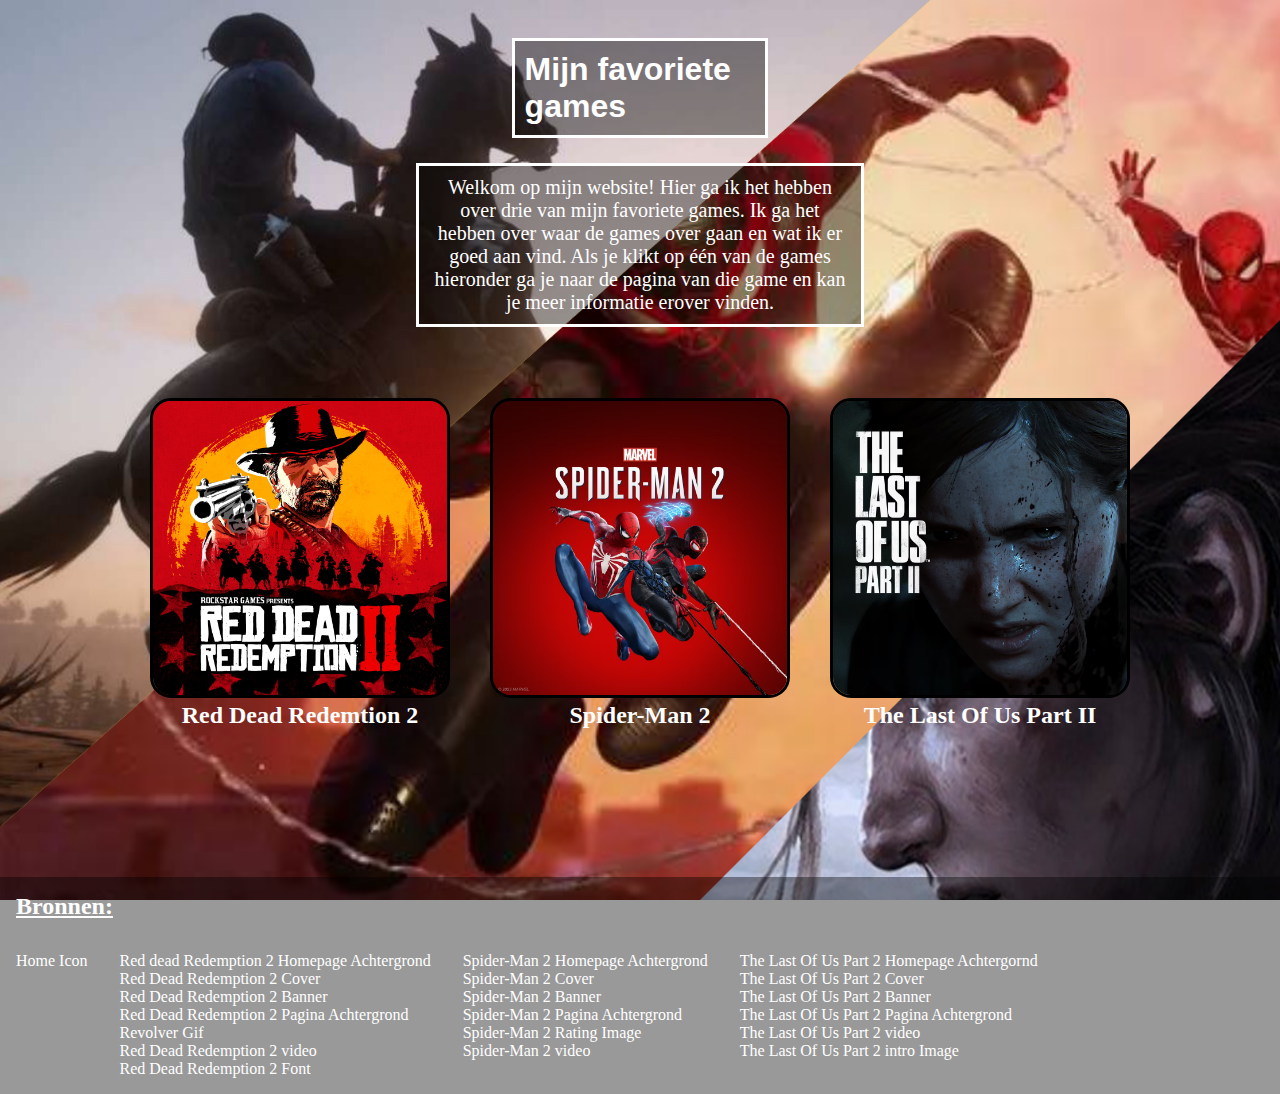
<file: index.html>
<!DOCTYPE html>
<html lang="en">

<head>
    <link rel="stylesheet" href="index.css">
    <meta charset="UTF-8">
    <meta name="viewport" content="width=device-width, initial-scale=1.0">
    <title>Homepage</title>
</head>

<body class="homepage">
    <header class="homepage">
        <h1>Mijn favoriete games</h1>
    </header>
    <main class="homepage">
        <article class="intro">
            <p>Welkom op mijn website! Hier ga ik het hebben over drie van mijn favoriete games. Ik ga het hebben
                over waar de games over gaan en wat ik er goed aan vind.
                Als je klikt op één
                van de games hieronder ga je naar de pagina van die game en kan je meer informatie erover vinden. </p>
        </article>
        <section class="covers">
            <div class="RDR2link">
                <a href="rdr2.html"><img src="images/RDR2.jpg" alt="Red dead redemtion 2 cover">
                    <h2>Red Dead Redemtion 2</h2>
                </a>
            </div>
            <div class="SM2link">
                <a href="sm2.html"><img src="images/SM2.avif" alt="Spider-Man 2 cover">
                    <h2>Spider-Man 2</h2>
                </a>
            </div>
            <div class="TLOU2link">
                <a href="tlou2.html"><img src="images/TLOU2.avif" alt="The last of us part 2 cover">
                    <h2>The Last Of Us Part II</h2>
                </a>
            </div>
        </section>
    </main>
    <footer>
        <h2>Bronnen:</h2>
        <section class="bron">
            <ul>
                <li><a href="https://icon-library.com/icon/white-home-icon-png-21.html">Home Icon</a></li>
            </ul>
            <ul>
                <li><a
                        href="https://www.google.com/search?q=red+dead+redemption+2+arthur+on+horse&tbm=isch&ved=2ahUKEwj2zOC_05iDAxVmhP0HHaU2AUkQ2-cCegQIABAA&oq=red+dead+redemption+2+arthur+on+horse&gs_lcp=CgNpbWcQAzIHCAAQgAQQEzoECCMQJzoLCAAQgAQQsQMQgwE6CggAEIAEEIoFEEM6BQgAEIAEOgQIABAeOggIABAIEB4QE1AAWKIXYIMYaAFwAHgAgAFmiAH3BpIBBDE2LjGYAQCgAQGqAQtnd3Mtd2l6LWltZ8ABAQ&sclient=img&ei=Jw6AZbadFuaI9u8Ppe2EyAQ&bih=911&biw=1920&rlz=1C1VDKB_nlNL1044NL1044#imgrc=gq5qGerg4nrhLM">Red
                        dead Redemption 2 Homepage
                        Achtergrond</a></li>
                <li><a
                        href="https://www.google.com/search?q=red+dead+redemption+2&tbm=isch&ved=2ahUKEwjW-ueVvdOCAxXh3wIHHcSCCSEQ2-cCegQIABAA&oq=red+de&gs_lcp=[base64]&sclient=img&ei=t8lbZZbDNeG_i-gPxIWmiAI&bih=923&biw=1920&rlz=1C1VDKB_nlNL1044NL1044#imgrc=oQnlJw8elTLfAM">Red
                        Dead Redemption 2 Cover</a></li>
                <li><a href="https://pngimg.com/image/91105">Red Dead Redemption 2 Banner</a></li>
                <li><a href="https://wallhaven.cc/w/k9kxqd">Red Dead Redemption 2 Pagina Achtergrond</a></li>
                <li><a href="https://dribbble.com/shots/7069297-RDR2-revolver-loader-animation">Revolver Gif</a></li>
                <li><a href="https://www.youtube.com/watch?v=g-WKpapqVU8">Red Dead Redemption 2 video</a></li>
                <li><a href="https://fonts.cdnfonts.com/css/chinese-rocks">Red Dead Redemption 2 Font</a></li>
            </ul>
            <ul>
                <li><a
                        href="https://www.google.com/search?q=marvel+spiderman+2+ps5&tbm=isch&ved=2ahUKEwikq_Tp05iDAxUg_rsIHfeXALIQ2-cCegQIABAA&oq=marvel+spiderman+2+ps5&gs_lcp=CgNpbWcQAzIECCMQJzIHCAAQgAQQEzoGCAAQHhATOggIABAIEB4QE1CKDViwHmDmH2gAcAB4AIABN4gB9QGSAQE1mAEAoAEBqgELZ3dzLXdpei1pbWfAAQE&sclient=img&ei=fw6AZeTvLqD87_UP96-CkAs&bih=911&biw=1920&rlz=1C1VDKB_nlNL1044NL1044#imgrc=DQt-JQ9kYToccM">Spider-Man
                        2 Homepage Achtergrond</a>
                </li>
                <li><a
                        href="https://www.google.com/search?q=spiderman+2&tbm=isch&ved=2ahUKEwiG0qrOsNOCAxWO5gIHHQI_BKcQ2-cCegQIABAA&oq=s&gs_lcp=[base64]&sclient=img&ei=jLxbZYbcLY7Ni-gPgv6QuAo&bih=923&biw=1920&rlz=1C1VDKB_nlNL1044NL1044#imgrc=2TxkiW6vvlhsQM">Spider-Man
                        2 Cover
                    </a></li>
                <li><a href="https://www.deviantart.com/v-mozz/art/Marvel-s-Spider-Man-2-OFFICIAL-LOGO-PNG-941183942">Spider-Man
                        2 Banner</a></li>
                <li><a href="https://wallhaven.cc/w/dgx97o">Spider-Man 2 Pagina Achtergrond</a></li>
                <li><a
                        href="https://www.google.com/search?q=spiderman+2&tbm=isch&ved=2ahUKEwiD_JW86JODAxWkyLsIHb_5A8wQ2-cCegQIABAA&oq=spiderman+2&gs_lcp=[base64]&sclient=img&ei=DoV9ZYO9EqSR7_UPv_OP4Aw&bih=911&biw=1920&rlz=1C1VDKB_nlNL1044NL1044#imgrc=0it2jGJbD8zIMM">Spider-Man
                        2 Rating Image</a></li>
                <li><a href="https://www.youtube.com/watch?v=nq1M_Wc4FIc">Spider-Man 2 video</a></li>
            </ul>
            <ul>
                <li><a
                        href="https://www.google.com/search?q=the+last+of+us+part+2&tbm=isch&ved=2ahUKEwjVuPrs05iDAxV6yLsIHe_cDKsQ2-cCegQIABAA&oq=th&gs_lcp=[base64]&sclient=img&ei=hg6AZdXdCfqQ7_UP77mz2Ao&bih=911&biw=1920&rlz=1C1VDKB_nlNL1044NL1044#imgrc=3upcWK5w_tXTFM">The
                        Last Of Us Part 2 Homepage Achtergornd</a></li>
                <li><a
                        href="https://www.google.com/search?q=tlou+2&tbm=isch&ved=2ahUKEwj3o_y_sNOCAxVo3wIHHc8fBx4Q2-cCegQIABAA&oq=tlou+2&gs_lcp=[base64]&sclient=img&ei=brxbZfe0Jui-i-gPz7-c8AE&bih=923&biw=1920&rlz=1C1VDKB_nlNL1044NL1044#imgrc=zLZCzG_Rb8SPbM">The
                        Last Of Us Part 2 Cover</a></li>
                <li><a href="https://www.cleanpng.com/png-the-last-of-us-part-ii-the-last-of-us-remastered-b-5383985/">The
                        Last Of Us Part 2 Banner</a></li>
                <li><a href="https://wallhaven.cc/w/m96rgm">The Last Of Us Part 2 Pagina Achtergrond</a></li>
                <li><a href="https://www.youtube.com/watch?v=aanR55xFzP4">The Last Of Us Part 2 video</a></li>
                <li><a
                        href="https://www.google.com/search?q=the+last+of+us+part+2&tbm=isch&ved=2ahUKEwjW_rft1piDAxUKgP0HHSwkD7kQ2-cCegQIABAA&oq=the+la&gs_lcp=[base64]&sclient=img&ei=rBGAZdb4HIqA9u8PrMi8yAs&bih=911&biw=1920&rlz=1C1VDKB_nlNL1044NL1044#imgrc=IDZFMp4974IVuM">The
                        Last Of Us Part 2 intro Image</a></li>
            </ul>
        </section>
    </footer>
</body>

</html>
</file>
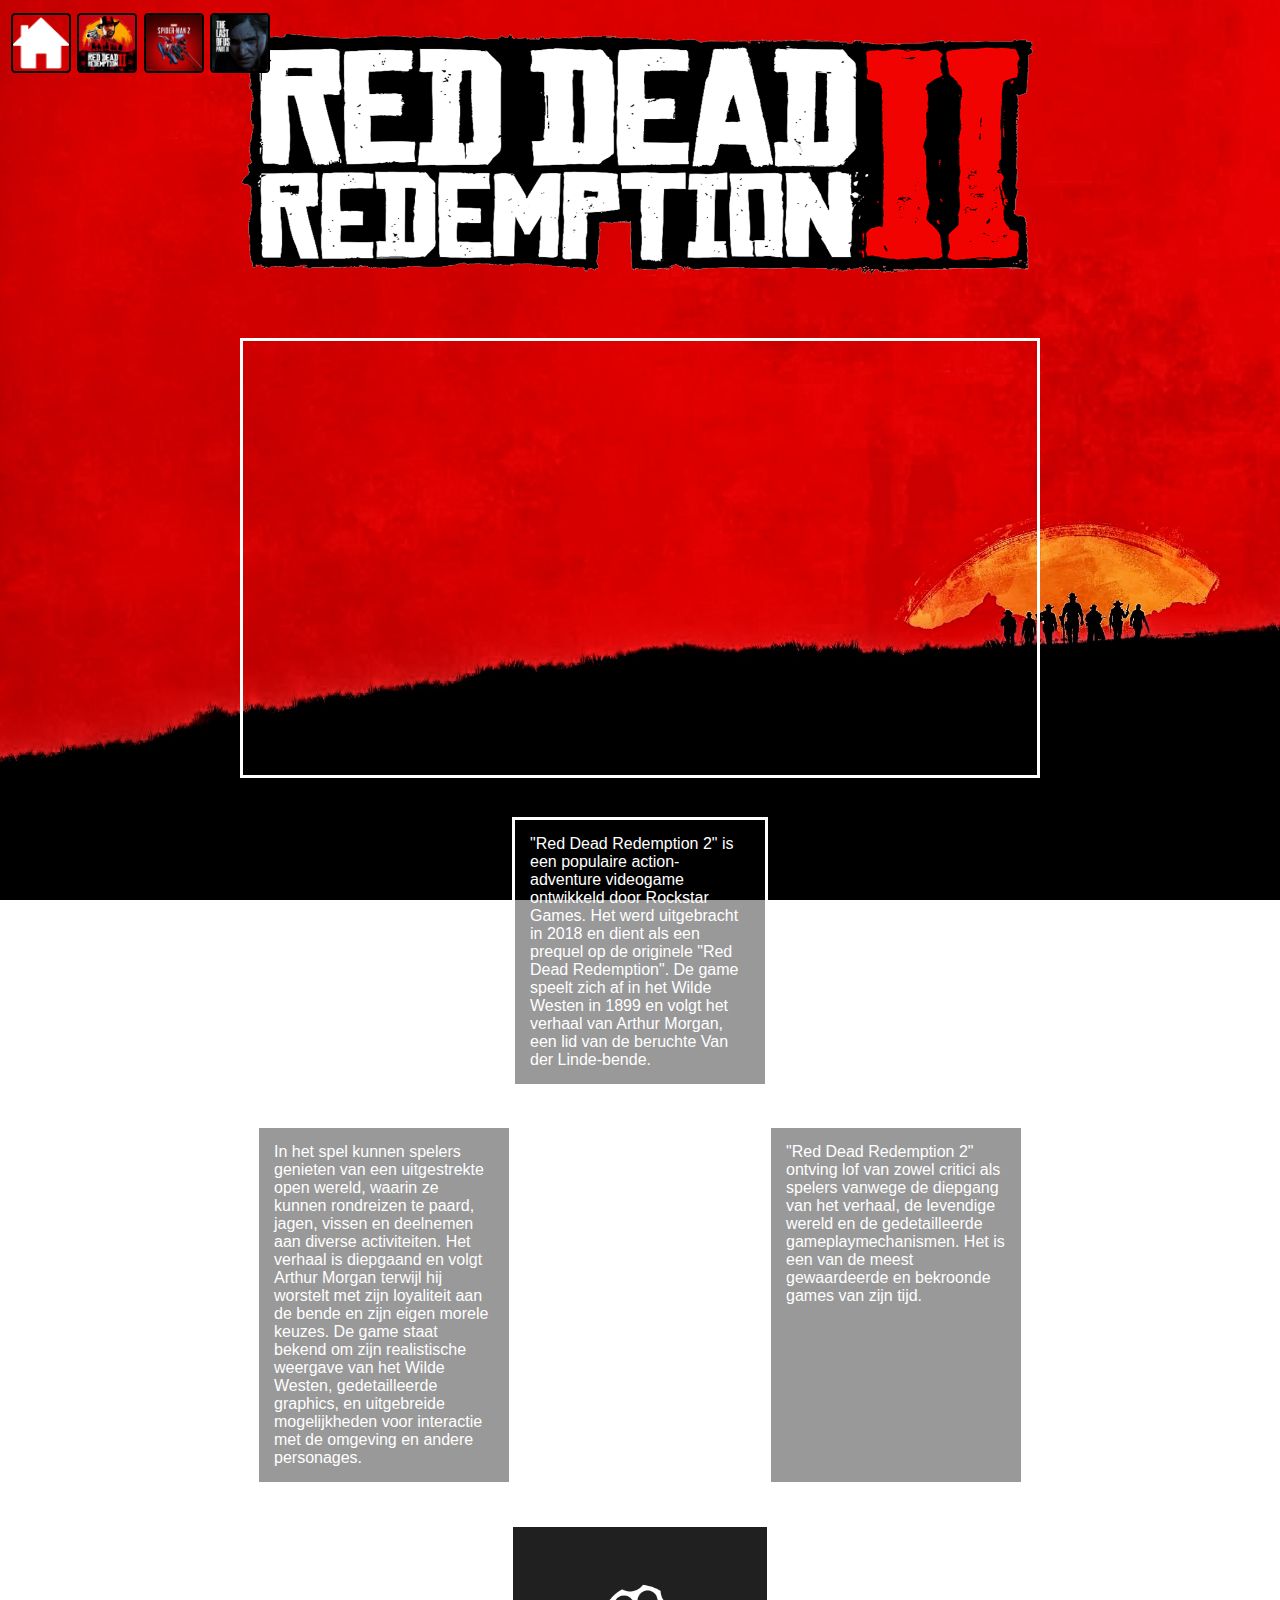
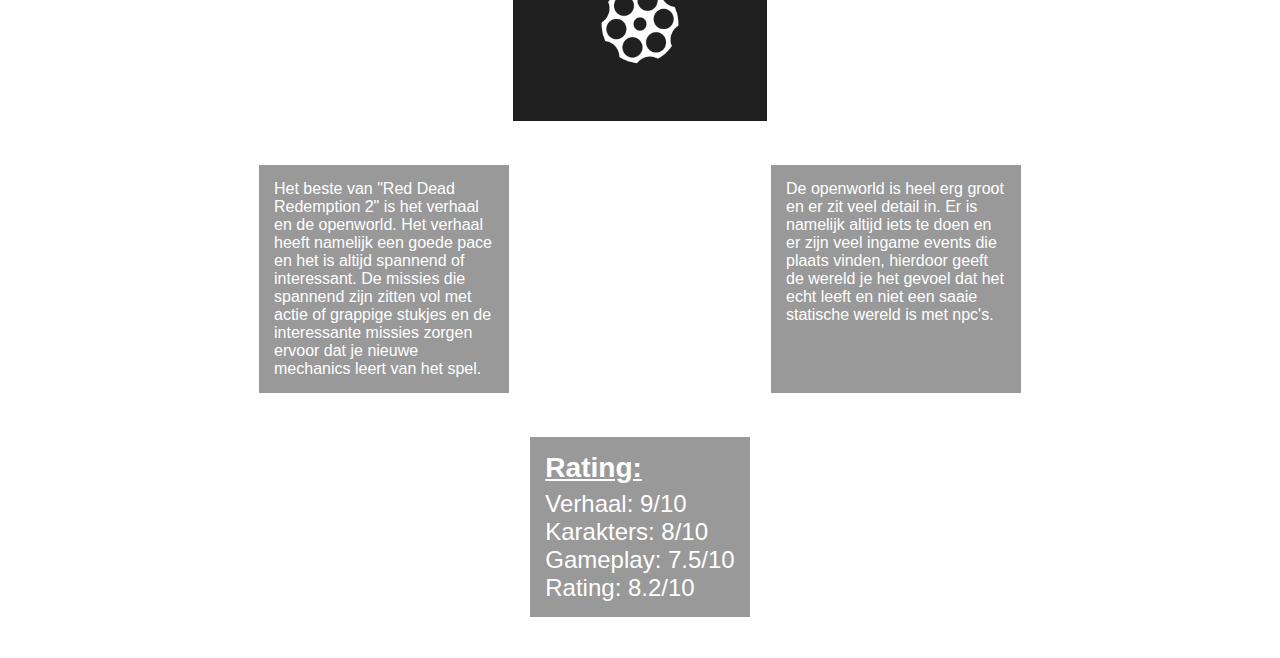
<file: rdr2.html>
<!DOCTYPE html>
<html lang="nl">

<head>
    <link rel="stylesheet" href="index.css">
    <link href="https://fonts.cdnfonts.com/css/chinese-rocks" rel="stylesheet">
    <meta charset="UTF-8">
    <meta name="viewport" content="width=device-width, initial-scale=1.0">
    <title>Red Dead Redemption 2</title>

</head>

<body class="RDR2">
    <header>
        <nav>
            <ul>
                <li><a href="index.html"><img src="images/homeicon.png" alt="Home icon"></a></li>
                <li><a href="#"><img src="images/RDR2.jpg" alt="Red dead redemption 2 cover"></a></li>
                <li><a href="sm2.html"><img src="images/SM2.avif" alt="Spider-Man 2 cover"></a>
                </li>
                <li><a href="tlou2.html"><img src="images/TLOU2.avif" alt="The last of us part 2 cover"></a></li>
            </ul>
        </nav>
        <section class="RDR2banner">
            <img src="images/RDR2text.png" alt="Red Dead Redemption 2 banner">
        </section>
    </header>
    <main>
        <iframe class="video" width="800" height="440" src="https://www.youtube.com/embed/g-WKpapqVU8"
            title="Red Dead Redemption 2 PC Launch Trailer"
            allow="accelerometer; autoplay; clipboard-write; encrypted-media; gyroscope; picture-in-picture; web-share"
            allowfullscreen></iframe>
        <section class="rdr2content">
            <!--Deze tekst is gegenereerd door chatgpt-->
            <p>
                "Red Dead Redemption 2" is een populaire action-adventure videogame ontwikkeld door Rockstar Games.
                Het
                werd uitgebracht in 2018 en dient als een prequel op de originele "Red Dead Redemption". De game
                speelt
                zich af in het Wilde Westen in 1899 en volgt het verhaal van Arthur Morgan, een lid van de beruchte
                Van
                der Linde-bende.</p>
        </section>
        <section class="container2">
            <section class="rdr2content">
                <p>In het spel kunnen spelers genieten van een uitgestrekte open wereld, waarin ze kunnen rondreizen te
                    paard, jagen, vissen en deelnemen aan diverse activiteiten. Het verhaal is diepgaand en volgt Arthur
                    Morgan terwijl hij worstelt met zijn loyaliteit aan de bende en zijn eigen morele keuzes. De game
                    staat
                    bekend om zijn realistische weergave van het Wilde Westen, gedetailleerde graphics, en uitgebreide
                    mogelijkheden voor interactie met de omgeving en andere personages.</p>
            </section>
            <section class="rdr2content">
                <p>"Red Dead Redemption 2" ontving lof van zowel critici als spelers vanwege de diepgang van het
                    verhaal,
                    de levendige wereld en de gedetailleerde gameplaymechanismen. Het is een van de meest gewaardeerde
                    en
                    bekroonde games van zijn tijd.</p>
            </section>
        </section>
        <img class="foto" src="images/revolver.gif" alt="Revolver gif" width="260" height="200">
        <section class="container2">
            <!--Vanaf hier heb ik het zelf geschreven-->
            <section class="rdr2content">
                <p>Het beste van "Red Dead Redemption 2" is het verhaal en de openworld. Het verhaal heeft namelijk een
                    goede pace en
                    het is altijd spannend of interessant. De missies die spannend zijn zitten vol met actie of grappige
                    stukjes en de interessante
                    missies zorgen ervoor dat je nieuwe mechanics leert van het spel.</p>
            </section>
            <section class="rdr2content">

                <p>De openworld is heel erg groot en er zit veel detail in. Er is namelijk altijd iets te doen en er
                    zijn
                    veel ingame events die plaats vinden, hierdoor geeft de wereld je het gevoel dat het echt leeft en
                    niet
                    een saaie statische wereld is met npc's.</p>
            </section>
        </section>
        <section class="rating">
            <h3>Rating:</h3>
            <ul>
                <li>Verhaal: 9/10</li>
                <li>Karakters: 8/10</li>
                <li>Gameplay: 7.5/10</li>
                <li>Rating: 8.2/10</li>
            </ul>
        </section>
    </main>
</body>

</html>
</file>
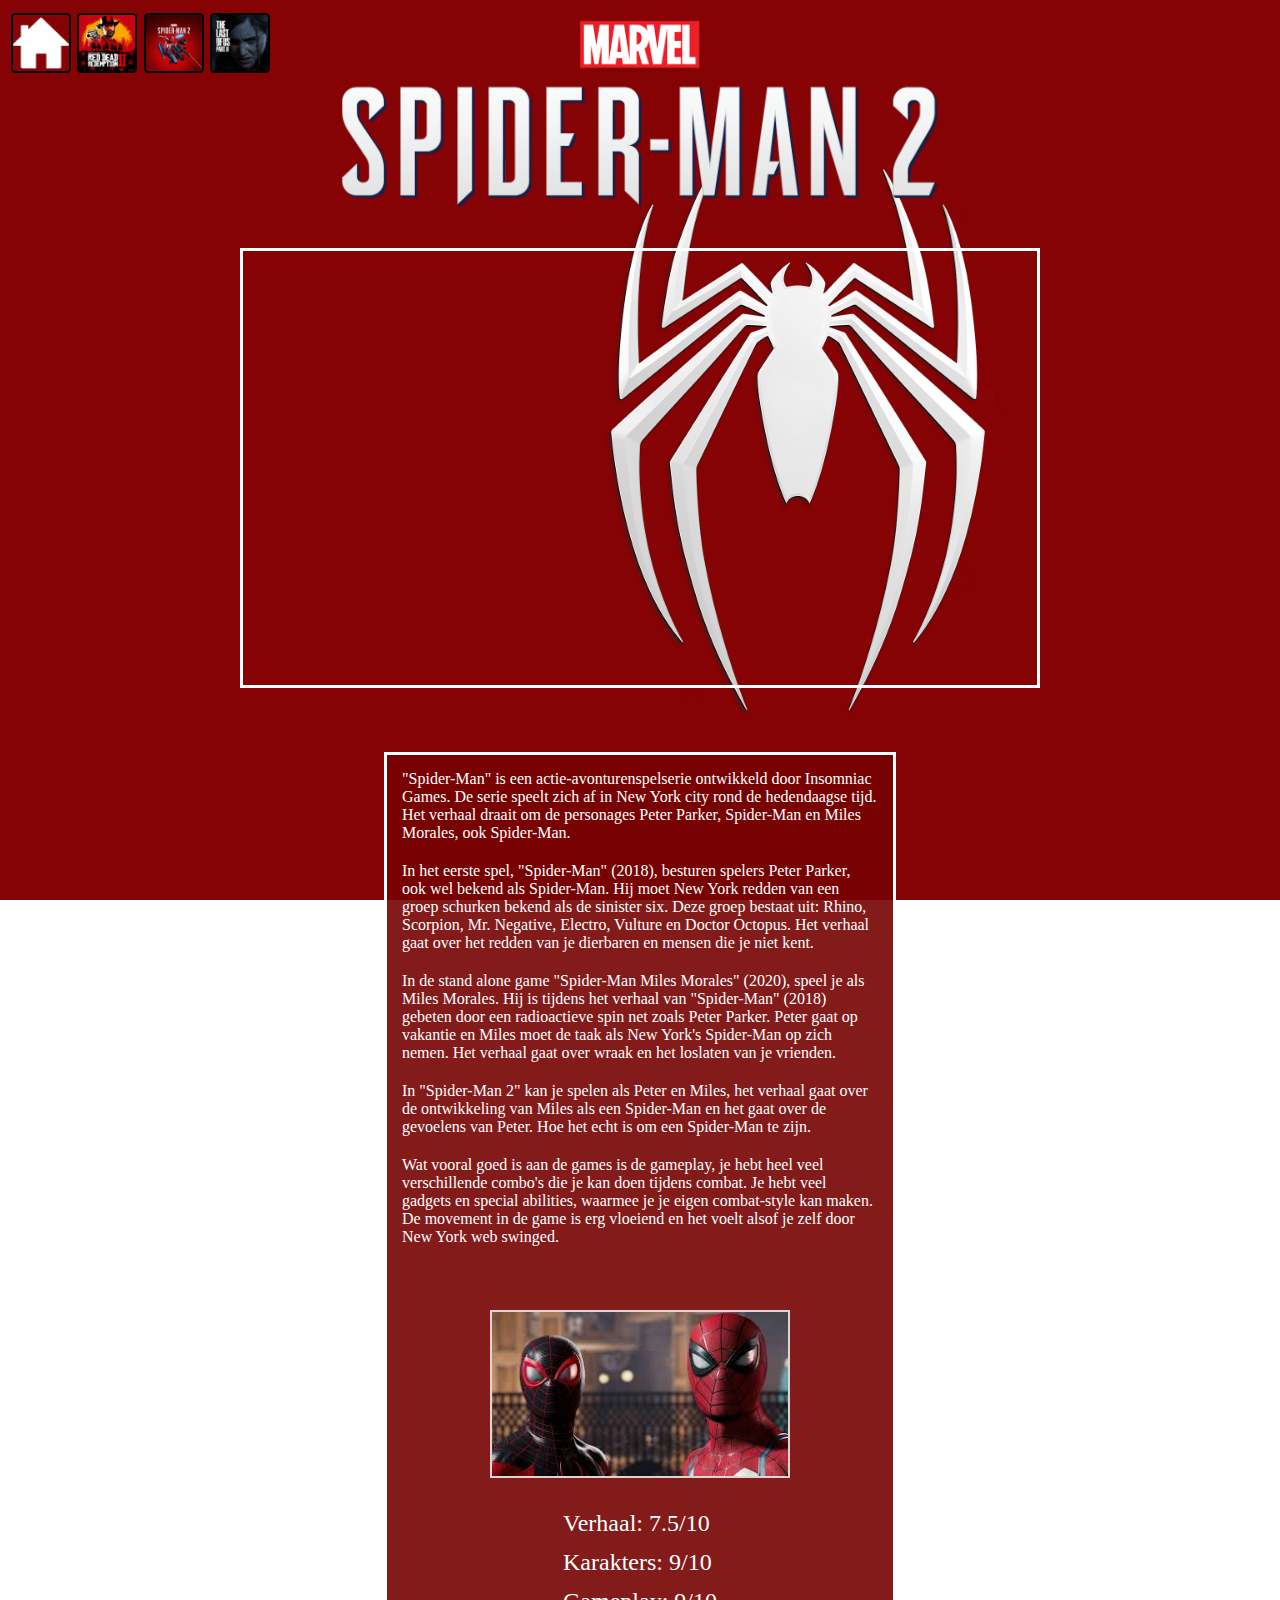
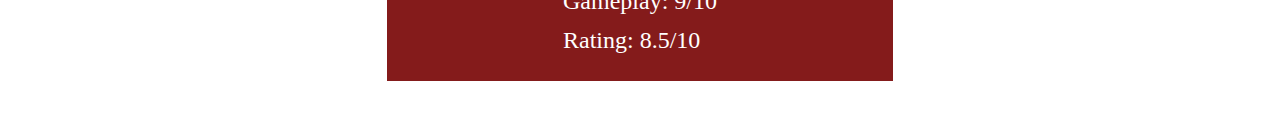
<file: sm2.html>
<!DOCTYPE html>
<html lang="nl">

<head>
    <link rel="stylesheet" href="index.css">
    <meta charset="UTF-8">
    <meta name="viewport" content="width=device-width, initial-scale=1.0">
    <title>Spider-Man 2</title>
</head>

<body class="SM2">
    <header>
        <nav>
            <ul>
                <li><a href="index.html"><img src="images/homeicon.png" alt="Home icon"></a></li>
                <li><a href="rdr2.html"><img src="images/RDR2.jpg" alt="Red dead redemtion 2 cover"></a></li>
                <li><a href="#"><img src="images/SM2.avif" alt="Spider-Man 2 cover"></a></li>
                <li><a href="tlou2.html"><img src="images/TLOU2.avif" alt="The last of us part 2 cover"></a></li>
            </ul>
        </nav>
        <section class="SM2banner">
            <img src="images/SM2text.png" alt="Spider-Man 2 banner">
        </section>
    </header>
    <main>
        <iframe class="video" width="800" height="440" src="https://www.youtube.com/embed/nq1M_Wc4FIc"
            title="Marvel&#39;s Spider-Man 2 - Be Greater. Together. Trailer I PS5 Games"
            allow="accelerometer; autoplay; clipboard-write; encrypted-media; gyroscope; picture-in-picture; web-share"
            allowfullscreen></iframe>
        <section class="SMcontent">
            <article class="SM2tekst">
                <p>
                    "Spider-Man" is een actie-avonturenspelserie ontwikkeld door Insomniac Games. De serie
                    speelt zich af in New York city rond de hedendaagse tijd. Het verhaal draait om de personages Peter
                    Parker, Spider-Man en Miles Morales, ook Spider-Man.</p>

                <p>In het eerste spel, "Spider-Man" (2018), besturen spelers Peter Parker, ook wel bekend als
                    Spider-Man.
                    Hij moet New York redden van een groep schurken
                    bekend als de sinister six. Deze groep bestaat uit: Rhino, Scorpion, Mr. Negative, Electro, Vulture
                    en
                    Doctor Octopus. Het verhaal gaat over het redden van je dierbaren en mensen die je niet kent.</p>

                <p>In de stand alone game "Spider-Man Miles Morales" (2020), speel je als Miles Morales. Hij is tijdens
                    het
                    verhaal van "Spider-Man" (2018) gebeten
                    door een radioactieve spin net zoals Peter Parker. Peter gaat op vakantie en Miles moet de taak als
                    New
                    York's Spider-Man op zich nemen.
                    Het verhaal gaat over wraak en het loslaten van je vrienden.</p>

                <p>In "Spider-Man 2" kan je spelen als Peter en Miles, het verhaal gaat over de ontwikkeling van Miles
                    als
                    een Spider-Man en het gaat over de gevoelens van Peter. Hoe het echt is om een Spider-Man te
                    zijn.</p>

                <p>Wat vooral goed is aan de games is de gameplay, je hebt heel veel verschillende combo's die je kan
                    doen
                    tijdens combat. Je hebt veel gadgets en special abilities, waarmee je je eigen combat-style kan
                    maken.
                    De movement in de
                    game is erg vloeiend
                    en het voelt alsof je zelf door New York web swinged.</p>
            </article>
            <section class="SM2rating">
                <img src="images/smrating.jpg" alt="Spider-Man 2 rating">
                <ul>
                    <li>Verhaal: 7.5/10</li>
                    <li>Karakters: 9/10</li>
                    <li>Gameplay: 9/10</li>
                    <li>Rating: 8.5/10</li>
                </ul>
            </section>
        </section>
    </main>
</body>

</html>
</file>
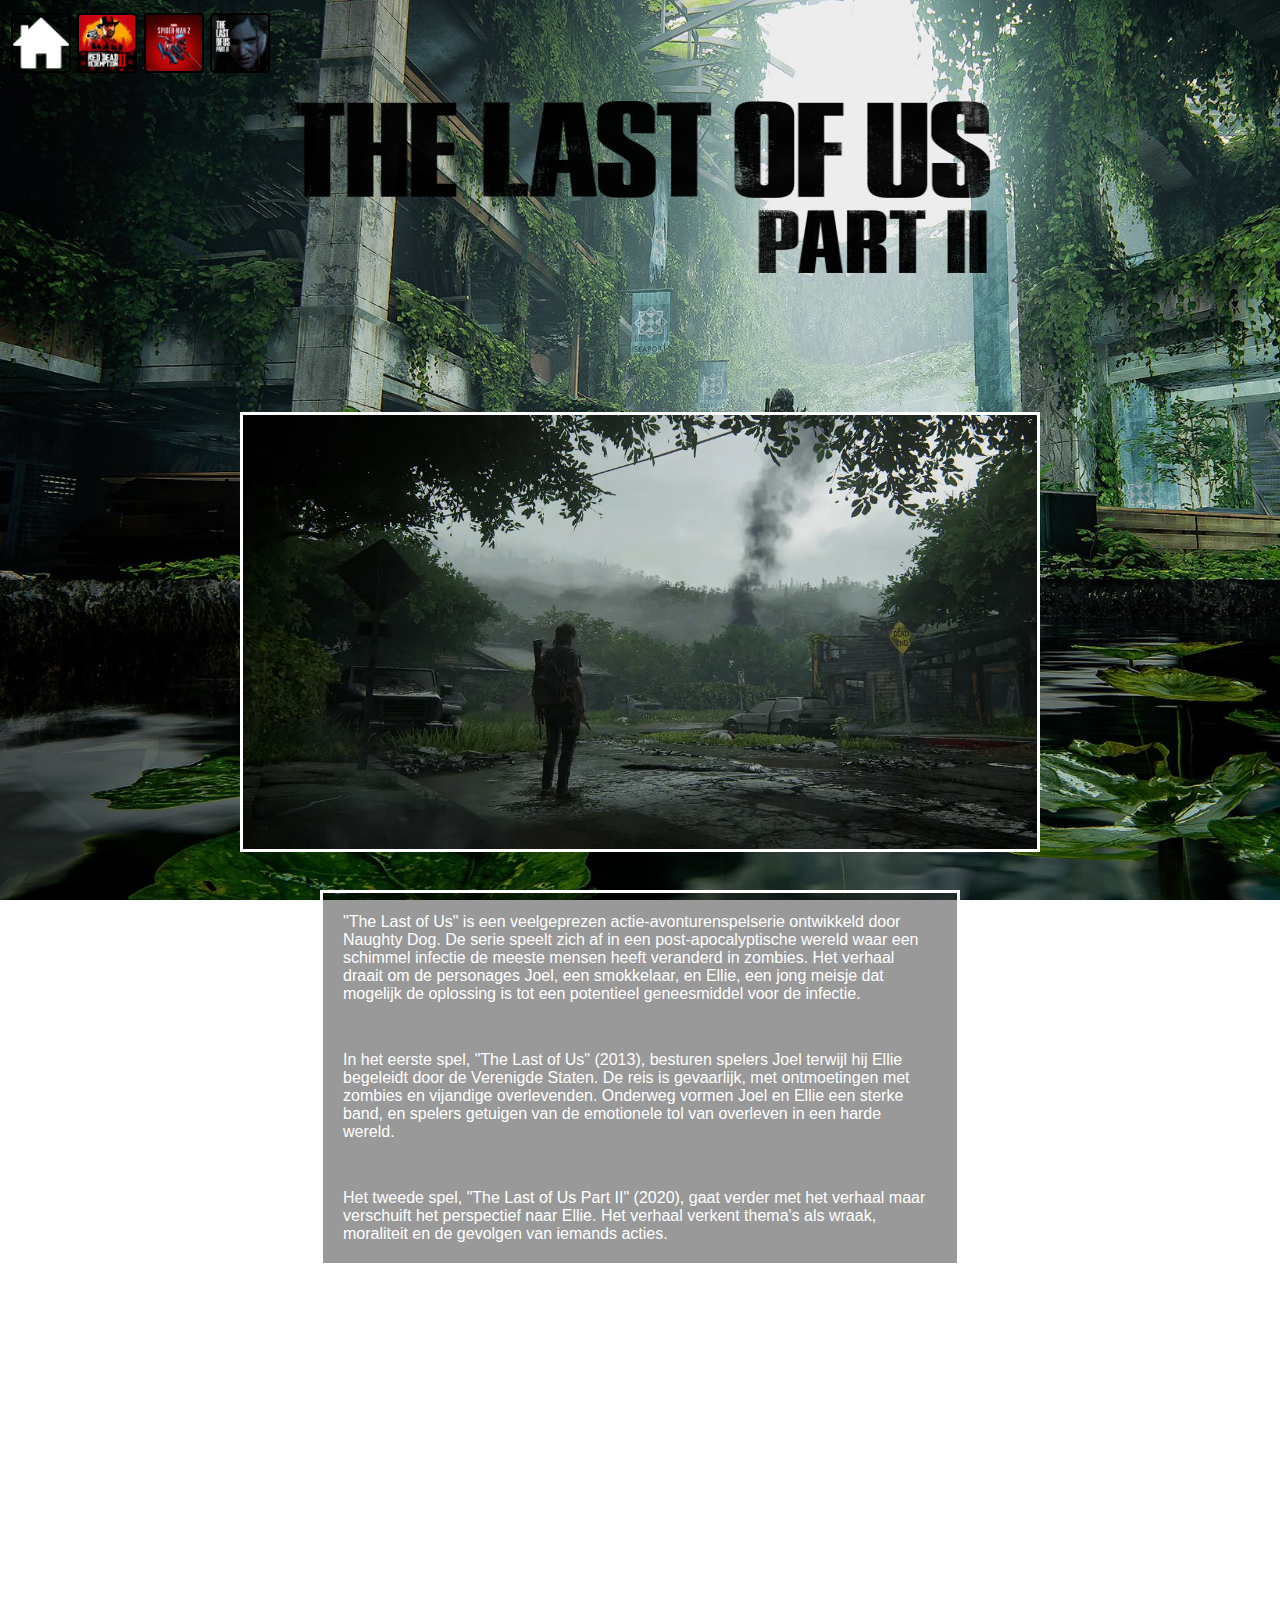
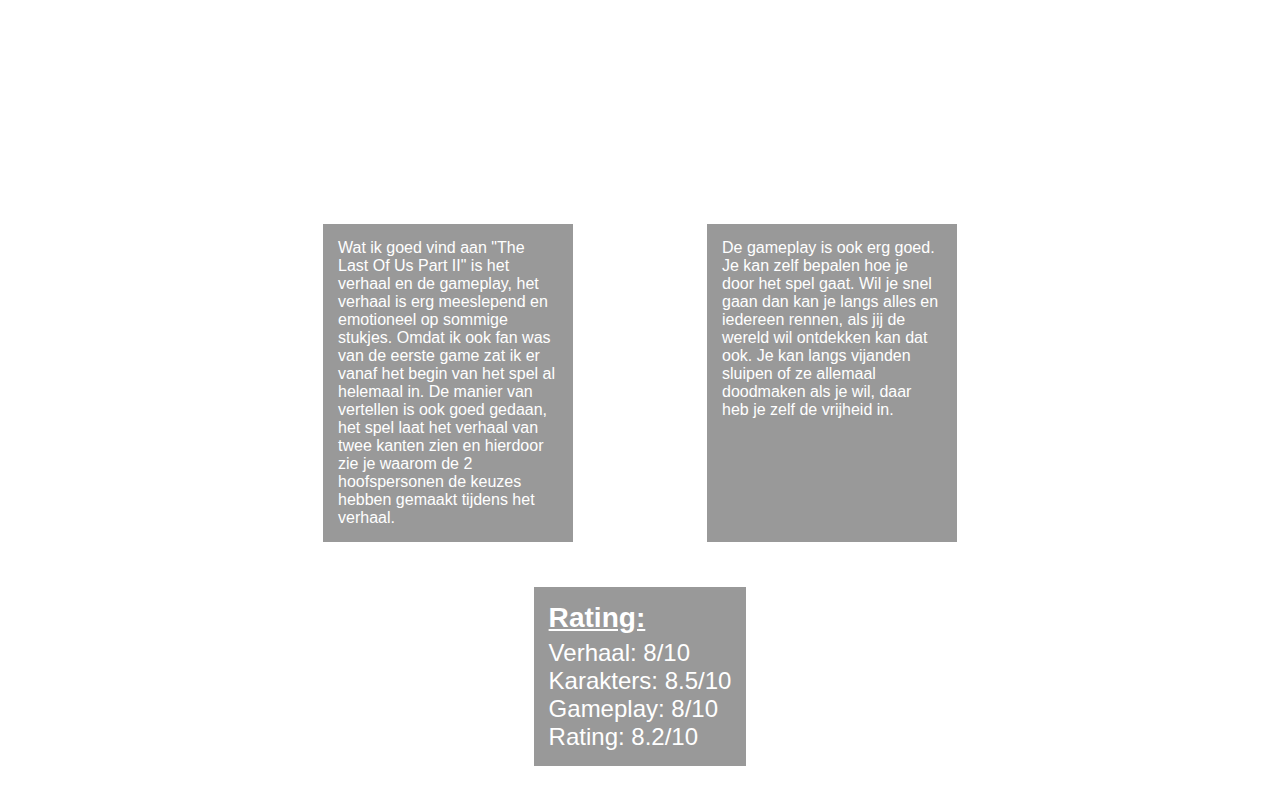
<file: tlou2.html>
<!DOCTYPE html>
<html lang="nl">

<head>
    <link rel="stylesheet" href="index.css">
    <meta charset="UTF-8">
    <meta name="viewport" content="width=device-width, initial-scale=1.0">
    <title>The Last Of Us Part 2</title>
</head>

<body class="TLOU2">
    <header>
        <nav>
            <ul>
                <li><a href="index.html"><img src="images/homeicon.png" alt="Red dead redemtion 2 cover"></a></li>
                <li><a href="rdr2.html"><img src="images/RDR2.jpg" alt="Red dead redemtion 2 cover"></a></li>
                <li><a href="sm2.html"><img src="images/SM2.avif" alt="Spider-Man 2 cover"></a>
                </li>
                <li><a href="#"><img src="images/TLOU2.avif" alt="The last of us part 2 cover"></a></li>
            </ul>
        </nav>
        <section class="TLOU2banner">
            <img src="images/TLOUtext.png" alt="The Last Of Us Part 2 banner">
        </section>
    </header>
    <main>
        <img class="foto" src="images/TLOUrating.webp" alt="The Last Of Us Part 2 foto" height="440" width="800">
        <!--Deze tekst is gegenereerd door chatgpt-->
        <section class="content">
            <p>
                "The Last of Us" is een veelgeprezen actie-avonturenspelserie ontwikkeld door Naughty Dog. De serie
                speelt zich af in een post-apocalyptische wereld waar een schimmel infectie de meeste mensen heeft
                veranderd in zombies. Het verhaal draait om de personages Joel, een smokkelaar, en Ellie, een
                jong meisje dat mogelijk de oplossing is tot een potentieel geneesmiddel voor de infectie.</p>

            <p>In het eerste spel, "The Last of Us" (2013), besturen spelers Joel terwijl hij Ellie begeleidt door
                de
                Verenigde Staten. De reis is gevaarlijk, met ontmoetingen met zombies en vijandige
                overlevenden. Onderweg vormen Joel en Ellie een sterke band, en spelers getuigen van de emotionele
                tol
                van overleven in een harde wereld.</p>

            <p>Het tweede spel, "The Last of Us Part II" (2020), gaat verder met het verhaal maar verschuift het
                perspectief naar Ellie. Het verhaal verkent thema's als wraak, moraliteit en de gevolgen van iemands
                acties.</p>
        </section>
        <iframe class="video" width="800" height="440" src="https://www.youtube.com/embed/aanR55xFzP4"
            title="The Last Of Us Part 2 - Official Extended Commercial"
            allow="accelerometer; autoplay; clipboard-write; encrypted-media; gyroscope; picture-in-picture; web-share"
            allowfullscreen></iframe>
        <!--Vanaf hier heb ik het zelf geschreven-->
        <section class="container">
            <section class="mening">
                <p>Wat ik goed vind aan "The Last Of Us Part II" is het verhaal en de gameplay, het verhaal is erg
                    meeslepend en emotioneel op sommige stukjes.
                    Omdat ik ook fan was van de eerste game zat ik er vanaf het begin van het spel al helemaal in. De
                    manier
                    van vertellen is ook goed gedaan, het spel
                    laat het verhaal van twee kanten zien en hierdoor zie je waarom de 2 hoofspersonen de keuzes hebben
                    gemaakt tijdens het verhaal.</p>
            </section>
            <section class="mening">
                <p>De gameplay is ook
                    erg goed. Je kan zelf bepalen hoe je door het spel gaat. Wil je snel gaan dan kan je langs alles en
                    iedereen rennen, als jij de wereld wil ontdekken kan dat ook.
                    Je kan langs vijanden sluipen of ze allemaal doodmaken als je wil, daar heb je zelf de vrijheid
                    in.</p>
            </section>
        </section>
        <section class="rating">
            <h3>Rating:</h3>
            <ul>
                <li>Verhaal: 8/10</li>
                <li>Karakters: 8.5/10</li>
                <li>Gameplay: 8/10</li>
                <li>Rating: 8.2/10</li>
            </ul>
        </section>
    </main>
</body>

</html>
</file>
<file: index.css>
* {
    margin: 0;
    padding: 0;
    box-sizing: border-box;
}

body.homepage {
    display: flex;
    flex-direction: column;
    background-image: url("images/homepagebackground2.png");
    background-repeat: no-repeat;
    background-size: cover;
    background-attachment: fixed;
    height: 110vh;
}

header h1 {
    display: flex;
    flex-direction: row;
    justify-content: center;
    width: 20%;
    color: white;
    font-family: 'Franklin Gothic Medium', 'Arial Narrow', Arial, sans-serif;
    margin-left: 40%;
    margin-top: 3%;
    margin-bottom: 3%;
    background-color: rgb(0, 0, 0);
    background-color: rgba(0, 0, 0, 0.4);
    border: 3px solid white;
    padding: .3em;
}

nav {
    display: flex;
    flex-direction: row;
    justify-content: flex-start;
    margin-top: 1%;
    margin-left: .6%;
    position: fixed;
}

nav ul {
    display: flex;
    flex-direction: row;
}

nav ul li {
    list-style-type: none;
}

nav a {
    text-decoration: none;
    margin: .2em;
}

nav a img {
    border-radius: 7%;
    border: 2px solid black;
    width: 60px;
    height: 60px;
}

nav a img:hover {
    border: solid whitesmoke;
}

main {
    display: flex;
    align-items: center;
    flex-direction: column;
}

main.homepage a {
    color: white;
    text-decoration: none;
}

.intro {
    font-size: 20px;
    margin-top: -1%;
    text-align: center;
    width: 35%;
    background-color: rgb(0, 0, 0);
    background-color: rgba(0, 0, 0, 0.4);
    color: white;
    border: 3px solid white;
    position: relative;
    padding: .5em;
}

.covers {
    display: flex;
    flex-direction: row;
    margin-top: 4%;
}

.covers img {
    border-radius: 7%;
    border: 3px solid black;
    width: 300px;
    height: 300px;
}

.covers div {
    margin: 20px;
    text-align: center;
    transition: all 350ms ease;
}

.covers div img:hover {
    border: solid whitesmoke;
}


.covers div:hover {
    transform: scale(1.2);
}

.content {
    display: flex;
    flex-direction: column;
    margin-bottom: 3%;
    width: 50%;
    background-color: rgb(0, 0, 0);
    background-color: rgba(0, 0, 0, 0.4);
    color: white;
    border: 3px solid white;
    padding: 20px;
    gap: 3em;
    font-family: 'Chinese Rocks Rg', sans-serif;
}

.rdr2content {
    display: flex;
    flex-direction: column;
    margin-bottom: 3%;
    width: 20%;
    background-color: rgb(0, 0, 0);
    background-color: rgba(0, 0, 0, 0.4);
    color: white;
    border: 3px solid white;
    padding: 15px;
    gap: 3em;
    font-family: 'Chinese Rocks Rg', sans-serif;
}

.rating {
    background-color: rgb(0, 0, 0);
    background-color: rgba(0, 0, 0, 0.4);
    color: white;
    border: 3px solid white;
    padding: 15px;
    font-size: x-large;
    margin-bottom: 3%;
    font-family: 'Chinese Rocks Rg', sans-serif;
}

.rating h3 {
    text-decoration: underline;
    margin-bottom: 3%;
}

.rating ul {
    list-style-type: none;
}

.foto {
    border: solid white 3px;
    margin-bottom: 3%;
}

.video {
    border: solid white 3px;
    margin-bottom: 3%;
}

.container {
    display: flex;
    flex-direction: row;
    justify-content: center;
    margin: 3% 0;
    gap: 10%;
}

.container2 {
    display: flex;
    flex-direction: row;
    justify-content: center;
    gap: 20%;
}

.mening {
    background-color: rgb(0, 0, 0);
    background-color: rgba(0, 0, 0, 0.4);
    color: white;
    border: 3px solid white;
    width: 20%;
    padding: 15px;
    font-family: 'Chinese Rocks Rg', sans-serif;
}

footer {
    display: flex;
    flex-direction: column;
    background-color: rgb(0, 0, 0);
    background-color: rgba(0, 0, 0, 0.4);
    color: white;
    margin-top: 10%;
    padding: 1em;
    gap: 2em;
}

footer h2 {
    text-decoration: underline;
}

footer ul {
    list-style-type: none;
}

footer a {
    text-decoration: none;
    transition: all;
}

footer a:hover {
    text-decoration: underline;
}

footer a {
    color: white;
}

.bron {
    display: flex;
    flex-direction: row;
    gap: 2em;
}


/*Hier begint Red Dead Redemtption CSS*/

body.RDR2 {
    display: flex;
    flex-direction: column;
    background-image: url("images/RDR2background.jpg");
    background-repeat: no-repeat;
    background-size: cover;
    background-attachment: fixed;
    height: 110vh;
}

.RDR2banner {
    display: flex;
    flex-direction: row;
    justify-content: center;
}

.RDR2banner img {
    width: 900px;
    height: 300px;
    margin-bottom: 3%;
}

.RDR2tekst {
    display: flex;
    flex-direction: column;
    gap: 1.5em;
}

.RDR2rating {
    display: flex;
    flex-direction: column;
    gap: 2em;
}

.RDR2rating li {
    list-style-type: none;
    font-size: x-large;
    margin-bottom: .5em;
}

.RDR2rating img {
    border: 2px solid rgb(223, 211, 211);
    width: 300px;
    height: 168px;
}


/*Hier begint Spider-Man 2 CSS*/

body.SM2 {
    display: flex;
    flex-direction: column;
    background-image: url("images/SM2Background.png");
    background-repeat: no-repeat;
    background-size: cover;
    background-attachment: fixed;
    height: 115vh;
}

.SM2banner {
    display: flex;
    flex-direction: row;
    justify-content: center;
    margin-top: 1.5%;
}

.SM2banner img {
    width: 600px;
    height: 190px;
    margin-bottom: 3%;
}

.SMcontent {
    display: flex;
    flex-direction: column;
    margin-top: 2%;
    margin-bottom: 3%;
    width: 40%;
    background-color: rgb(0, 0, 0);
    background-color: rgba(119, 2, 2, 0.9);
    color: white;
    border: 3px solid white;
    position: relative;
    padding: 15px;
    gap: 4em;
}

.SM2tekst {
    display: flex;
    flex-direction: column;
    gap: 20px;
}

.SM2rating {
    display: flex;
    flex-direction: column;
    align-items: center;
    gap: 2em;
}

.SM2rating li {
    list-style-type: none;
    font-size: x-large;
    margin-bottom: .5em;
}

.SM2rating img {
    border: 2px solid rgb(223, 211, 211);
    width: 300px;
    height: 168px;
}

/*Hier begint The Last Of Us Part Two CSS*/

body.TLOU2 {
    display: flex;
    flex-direction: column;
    background-image: url("images/TLOUbackground.jpg");
    background-repeat: no-repeat;
    background-size: cover;
    background-attachment: fixed;
    height: 110vh;
}

.TLOU2banner {
    display: flex;
    flex-direction: row;
    justify-content: center;
}

.TLOU2banner img {
    width: 700px;
    height: 450px;
    margin-top: -3%;
}

.TLOU2tekst {
    display: flex;
    flex-direction: column;
    gap: 20px;
}

.TLOUrating {
    display: flex;
    flex-direction: column;
    gap: 2em;
}

.TLOUrating li {
    list-style-type: none;
    font-size: x-large;
    margin-bottom: .5em;
}
</file>
